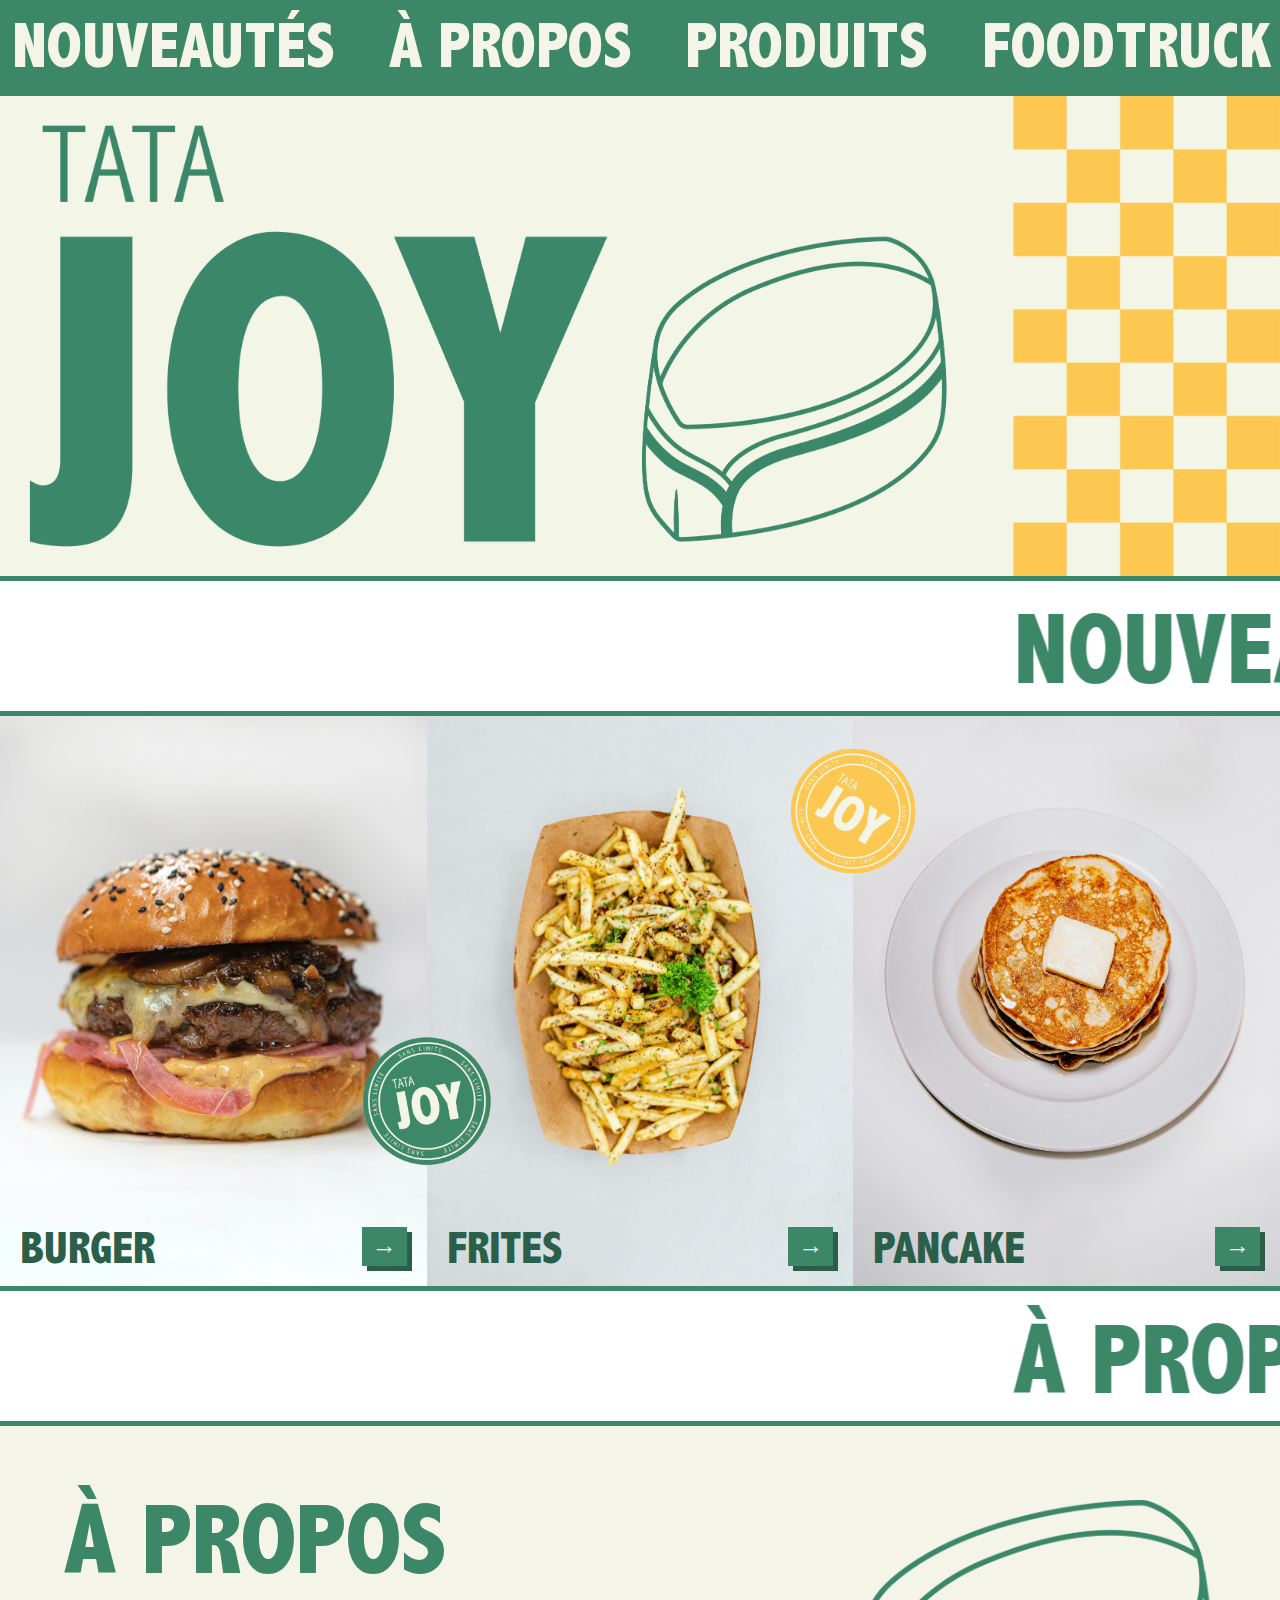
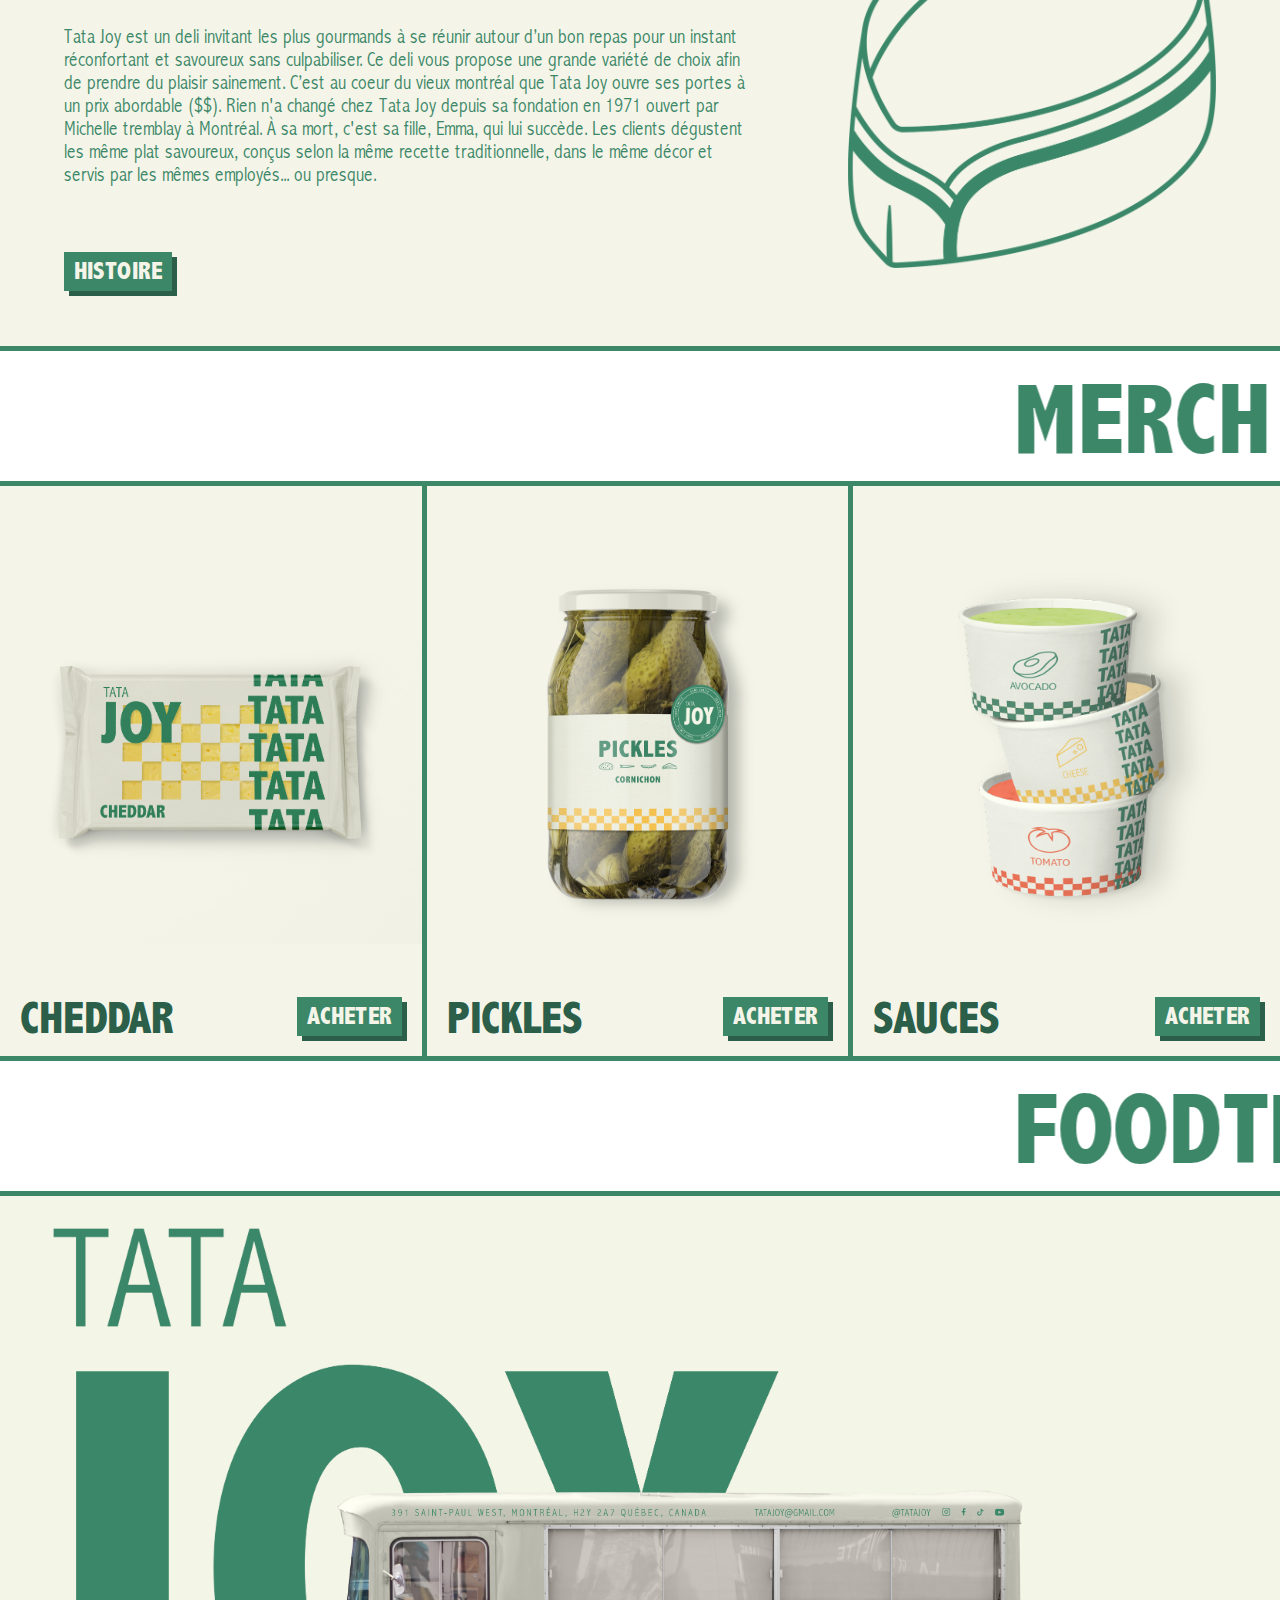
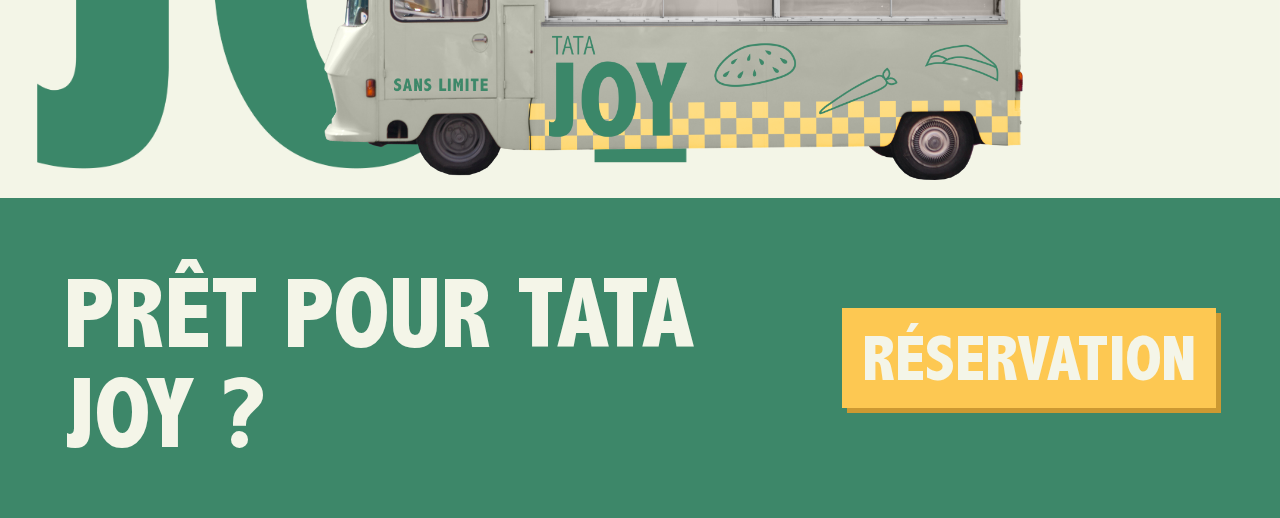
<file: index.html>
<!DOCTYPE html>
<html lang="en">
  <head>
    <meta charset="UTF-8" />
    <meta name="viewport" content="width=device-width, initial-scale=1.0" />
    <title>TATAJOY</title>
    <link rel="stylesheet" href="style.css" />
  </head>

  <body>



    <!--HEADER-->
   <header class="navi">
      <div class="contenair-navi">
        <nav>
          <a href="">NOUVEAUTÉS</a>
          <a href="">À PROPOS</a>
          <a href="">PRODUITS</a>
          <a class="actif" href="">FOODTRUCK</a>
        </nav>
      </div>
    </header>
    <!--FIN HEADER-->



    <!--BANNIÈRE-->
    <section class="ban">
      <img class="banniere" src="img/ban.png" alt="" />
    </section>
    <!--FIN BANNIÈRE-->



    <!--SCROLL-->
    <marquee behavior="" direction="" scrollamount="20">
        <div class="marquee-flex">
          <h2>nouveautés</h2>
          <img src="img/carotte.png" alt="" />
          <h2>nouveautés</h2>
          <img src="img/carotte.png" alt="" />
          <h2>nouveautés</h2>
          <img src="img/carotte.png" alt="" />
          <h2>nouveautés</h2>
          <img src="img/carotte.png" alt="" />
          <h2>nouveautés</h2>
          <img src="img/carotte.png" alt="" />
          <h2>nouveautés</h2>
          <img src="img/carotte.png" alt="" />
          <h2>nouveautés</h2>
          <img src="img/carotte.png" alt="" />
          <h2>nouveautés</h2>
          <img src="img/carotte.png" alt="" />
          <h2>nouveautés</h2>
          <img src="img/carotte.png" alt="" />
          <h2>nouveautés</h2>
          <img src="img/carotte.png" alt="" />
          <h2>nouveautés</h2>
          <img src="img/carotte.png" alt="" />
          <h2>nouveautés</h2>
          <img src="img/carotte.png" alt="" />
          <h2>nouveautés</h2>
          <img src="img/carotte.png" alt="" />
          <h2>nouveautés</h2>
          <img src="img/carotte.png" alt="" />
          <h2>nouveautés</h2>
          <img src="img/carotte.png" alt="" />
          <h2>nouveautés</h2>
          <img src="img/carotte.png" alt="" />
          <h2>nouveautés</h2>
          <img src="img/carotte.png" alt="" />
          <h2>nouveautés</h2>
          <img src="img/carotte.png" alt="" />
          <h2>nouveautés</h2>
          <img src="img/carotte.png" alt="" />
          <h2>nouveautés</h2>
          <img src="img/carotte.png" alt="" />
          <h2>nouveautés</h2>
          <img src="img/carotte.png" alt="" />
          <h2>nouveautés</h2>
          <img src="img/carotte.png" alt="" />
          <h2>nouveautés</h2>
          <img src="img/carotte.png" alt="" />
          <h2>nouveautés</h2>
          <img src="img/carotte.png" alt="" />
          <h2>nouveautés</h2>
          <img src="img/carotte.png" alt="" />
          <h2>nouveautés</h2>
          <img src="img/carotte.png" alt="" />
          <h2>nouveautés</h2>
          <img src="img/carotte.png" alt="" />
          <h2>nouveautés</h2>
          <img src="img/carotte.png" alt="" />
          <h2>nouveautés</h2>
          <img src="img/carotte.png" alt="" />
          <h2>nouveautés</h2>
          <img src="img/carotte.png" alt="" />
          <h2>nouveautés</h2>
          <img src="img/carotte.png" alt="" />
          <h2>nouveautés</h2>
          <img src="img/carotte.png" alt="" />
          <h2>nouveautés</h2>
          <img src="img/carotte.png" alt="" />
          <h2>nouveautés</h2>
          <img src="img/carotte.png" alt="" />
          <h2>nouveautés</h2>
          <img src="img/carotte.png" alt="" />
          <h2>nouveautés</h2>
          <img src="img/carotte.png" alt="" />
          <h2>nouveautés</h2>
          <img src="img/carotte.png" alt="" />
          <h2>nouveautés</h2>
          <img src="img/carotte.png" alt="" />
          <h2>nouveautés</h2>
          <img src="img/carotte.png" alt="" />
          <h2>nouveautés</h2>
          <img src="img/carotte.png" alt="" />
          <h2>nouveautés</h2>
          <img src="img/carotte.png" alt="" />
          <h2>nouveautés</h2>
          <img src="img/carotte.png" alt="" />
          <h2>nouveautés</h2>
          <img src="img/carotte.png" alt="" />
          <h2>nouveautés</h2>
          <img src="img/carotte.png" alt="" />
          <h2>nouveautés</h2>
          <img src="img/carotte.png" alt="" />
          <h2>nouveautés</h2>
          <img src="img/carotte.png" alt="" />
          <h2>nouveautés</h2>
          <img src="img/carotte.png" alt="" />
          <h2>nouveautés</h2>
          <img src="img/carotte.png" alt="" />
          <h2>nouveautés</h2>
          <img src="img/carotte.png" alt="" />
          <h2>nouveautés</h2>
          <img src="img/carotte.png" alt="" />
          <h2>nouveautés</h2>
          <img src="img/carotte.png" alt="" />
          <h2>nouveautés</h2>
          <img src="img/carotte.png" alt="" />
          <h2>nouveautés</h2>
          <img src="img/carotte.png" alt="" />
          <h2>nouveautés</h2>
          <img src="img/carotte.png" alt="" />
          <h2>nouveautés</h2>
          <img src="img/carotte.png" alt="" />
          <h2>nouveautés</h2>
          <img src="img/carotte.png" alt="" />
          <h2>nouveautés</h2>
          <img src="img/carotte.png" alt="" />
          <h2>nouveautés</h2>
          <img src="img/carotte.png" alt="" />
          <h2>nouveautés</h2>
          <img src="img/carotte.png" alt="" />
          <h2>nouveautés</h2>
          <img src="img/carotte.png" alt="" />
          <h2>nouveautés</h2>
          <img src="img/carotte.png" alt="" />
          <h2>nouveautés</h2>
          <img src="img/carotte.png" alt="" />
          <h2>nouveautés</h2>
          <img src="img/carotte.png" alt="" />
          <h2>nouveautés</h2>
          <img src="img/carotte.png" alt="" />
          <h2>nouveautés</h2>
          <img src="img/carotte.png" alt="" />
          <h2>nouveautés</h2>
          <img src="img/carotte.png" alt="" />
          <h2>nouveautés</h2>
          <img src="img/carotte.png" alt="" />
          <h2>nouveautés</h2>
          <img src="img/carotte.png" alt="" />
          <h2>nouveautés</h2>
          <img src="img/carotte.png" alt="" />
          <h2>nouveautés</h2>
          <img src="img/carotte.png" alt="" />
          <h2>nouveautés</h2>
          <img src="img/carotte.png" alt="" />
          <h2>nouveautés</h2>
          <img src="img/carotte.png" alt="" />
          <h2>nouveautés</h2>
          <img src="img/carotte.png" alt="" />
          <h2>nouveautés</h2>
          <img src="img/carotte.png" alt="" />
          <h2>nouveautés</h2>
          <img src="img/carotte.png" alt="" />
          <h2>nouveautés</h2>
          <img src="img/carotte.png" alt="" />
          <h2>nouveautés</h2>
          <img src="img/carotte.png" alt="" />
          <h2>nouveautés</h2>
          <img src="img/carotte.png" alt="" />
          <h2>nouveautés</h2>
          <img src="img/carotte.png" alt="" />
          <h2>nouveautés</h2>
          <img src="img/carotte.png" alt="" />
          <h2>nouveautés</h2>
          <img src="img/carotte.png" alt="" />
          <h2>nouveautés</h2>
          <img src="img/carotte.png" alt="" />
          <h2>nouveautés</h2>
          <img src="img/carotte.png" alt="" />
          <h2>nouveautés</h2>
          <img src="img/carotte.png" alt="" />
          <h2>nouveautés</h2>
          <img src="img/carotte.png" alt="" />
          <h2>nouveautés</h2>
          <img src="img/carotte.png" alt="" />
          <h2>nouveautés</h2>
     </div>
    </marquee>
  <!--FIN SCROLL-->

   

    <!--NOUVEAUTÉS-->
    <section class="nouveauté">
      
      <div class="contenair">
        <div class="nouveauté-flex">
          <div class="card card-01">
            <h4>Burger</h3>
            <a class="btn" href="">→</a>
            <img class="sticker" src="img/stikers 1.png" alt="" />
          </div>
          <!--fin card-01-->

          <div class="card card-02">
            <h4>Frites</h3>
            <a class="btn" href="">→</a>
            <img class="sticker2" src="img/stikers 2.png" alt="" />
          </div>
          <!--fin card-02-->

          <div class="card card-03">
            <h4>Pancake</h3>
            <a class="btn" href="">→</a>
          </div>
          <!--fin card-03-->

        </div>
      </div>
    </section>
    <!--FIN NOUVEAUTÉS-->


    
    <!--SCROLL-->
    <marquee behavior="" direction="" scrollamount="20">
      <div class="marquee-flex">
        <h2>À propos</h2>
        <img src="img/toque.png" alt="" />
        <h2>À propos</h2>
        <img src="img/toque.png" alt="" />
        <h2>À propos</h2>
        <img src="img/toque.png" alt="" />
        <h2>À propos</h2>
        <img src="img/toque.png" alt="" />
        <h2>À propos</h2>
        <img src="img/toque.png" alt="" />
        <h2>À propos</h2>
        <img src="img/toque.png" alt="" />
        <h2>À propos</h2>
        <img src="img/toque.png" alt="" />
        <h2>À propos</h2>
        <img src="img/toque.png" alt="" />
        <h2>À propos</h2>
        <img src="img/toque.png" alt="" />
        <h2>À propos</h2>
        <img src="img/toque.png" alt="" />
        <h2>À propos</h2>
        <img src="img/toque.png" alt="" />
        <h2>À propos</h2>
        <img src="img/toque.png" alt="" />
        <h2>À propos</h2>
        <img src="img/toque.png" alt="" />
        <h2>À propos</h2>
        <img src="img/toque.png" alt="" />
        <h2>À propos</h2>
        <img src="img/toque.png" alt="" />
        <h2>À propos</h2>
        <img src="img/toque.png" alt="" />
        <h2>À propos</h2>
        <img src="img/toque.png" alt="" />
        <h2>À propos</h2>
        <img src="img/toque.png" alt="" />
        <h2>À propos</h2>
        <img src="img/toque.png" alt="" />
        <h2>À propos</h2>
        <img src="img/toque.png" alt="" />
        <h2>À propos</h2>
        <img src="img/toque.png" alt="" />
        <h2>À propos</h2>
        <img src="img/toque.png" alt="" />
        <h2>À propos</h2>
        <img src="img/toque.png" alt="" />
        <h2>À propos</h2>
        <img src="img/toque.png" alt="" />
        <h2>À propos</h2>
        <img src="img/toque.png" alt="" />
        <h2>À propos</h2>
        <img src="img/toque.png" alt="" />
        <h2>À propos</h2>
        <img src="img/toque.png" alt="" />
        <h2>À propos</h2>
        <img src="img/toque.png" alt="" />
        <h2>À propos</h2>
        <img src="img/toque.png" alt="" />
        <h2>À propos</h2>
        <img src="img/toque.png" alt="" />
        <h2>À propos</h2>
        <img src="img/toque.png" alt="" />
        <h2>À propos</h2>
        <img src="img/toque.png" alt="" />
        <h2>À propos</h2>
        <img src="img/toque.png" alt="" />
        <h2>À propos</h2>
        <img src="img/toque.png" alt="" />
        <h2>À propos</h2>
        <img src="img/toque.png" alt="" />
        <h2>À propos</h2>
        <img src="img/toque.png" alt="" />
        <h2>À propos</h2>
        <img src="img/toque.png" alt="" />
        <h2>À propos</h2>
        <img src="img/toque.png" alt="" />
        <h2>À propos</h2>
        <img src="img/toque.png" alt="" />
        <h2>À propos</h2>
        <img src="img/toque.png" alt="" />
        <h2>À propos</h2>
        <img src="img/toque.png" alt="" />
        <h2>À propos</h2>
        <img src="img/toque.png" alt="" />
        <h2>À propos</h2>
        <img src="img/toque.png" alt="" />
        <h2>À propos</h2>
        <img src="img/toque.png" alt="" />
        <h2>À propos</h2>
        <img src="img/toque.png" alt="" />
        <h2>À propos</h2>
        <img src="img/toque.png" alt="" />
        <h2>À propos</h2>
        <img src="img/toque.png" alt="" />
        <h2>À propos</h2>
        <img src="img/toque.png" alt="" />
        <h2>À propos</h2>
        <img src="img/toque.png" alt="" />
        <h2>À propos</h2>
        <img src="img/toque.png" alt="" />
        <h2>À propos</h2>
        <img src="img/toque.png" alt="" />
        <h2>À propos</h2>
        <img src="img/toque.png" alt="" />
        <h2>À propos</h2>
        <img src="img/toque.png" alt="" />
        <h2>À propos</h2>
        <img src="img/toque.png" alt="" />
        <h2>À propos</h2>
        <img src="img/toque.png" alt="" />
        <h2>À propos</h2>
        <img src="img/toque.png" alt="" />
        <h2>À propos</h2>
        <img src="img/toque.png" alt="" />
        <h2>À propos</h2>
        <img src="img/toque.png" alt="" />
        <h2>À propos</h2>
        <img src="img/toque.png" alt="" />
        <h2>À propos</h2>
        <img src="img/toque.png" alt="" />
        <h2>À propos</h2>
        <img src="img/toque.png" alt="" />
        <h2>À propos</h2>
        <img src="img/toque.png" alt="" />
        <h2>À propos</h2>
        <img src="img/toque.png" alt="" />
        <h2>À propos</h2>
        <img src="img/toque.png" alt="" />
        <h2>À propos</h2>
        <img src="img/toque.png" alt="" />
        <h2>À propos</h2>
        <img src="img/toque.png" alt="" />
        <h2>À propos</h2>
        <img src="img/toque.png" alt="" />
        <h2>À propos</h2>
        <img src="img/toque.png" alt="" />
        <h2>À propos</h2>
        <img src="img/toque.png" alt="" />
        <h2>À propos</h2>
        <img src="img/toque.png" alt="" />
        <h2>À propos</h2>
        <img src="img/toque.png" alt="" />
        <h2>À propos</h2>
        <img src="img/toque.png" alt="" />
        <h2>À propos</h2>
        <img src="img/toque.png" alt="" />
        <h2>À propos</h2>
        <img src="img/toque.png" alt="" />
        <h2>À propos</h2>
        <img src="img/toque.png" alt="" />
        <h2>À propos</h2>
        <img src="img/toque.png" alt="" />
        <h2>À propos</h2>
        <img src="img/toque.png" alt="" />
        <h2>À propos</h2>
        <img src="img/toque.png" alt="" />
        <h2>À propos</h2>
        <img src="img/toque.png" alt="" />
        <h2>À propos</h2>
        <img src="img/toque.png" alt="" />
        <h2>À propos</h2>
        <img src="img/toque.png" alt="" />
        <h2>À propos</h2>
        <img src="img/toque.png" alt="" />
        <h2>À propos</h2>
        <img src="img/toque.png" alt="" />
        <h2>À propos</h2>
        <img src="img/toque.png" alt="" />
        <h2>À propos</h2>
        <img src="img/toque.png" alt="" />
        <h2>À propos</h2>
        <img src="img/toque.png" alt="" />
        <h2>À propos</h2>
      </div>
    </marquee>
    <!--FIN SCROLL-->



    <!--À PROPOS-->
    <section class="apropos">
      <div class="contenair_apropos">
        <div class="parent_flex_apropos">

          <div class="left">
            <h3>À propos</h3>
            <p>
              Tata Joy est un deli invitant les plus gourmands à se réunir autour d’un bon repas pour un instant réconfortant et savoureux sans culpabiliser. Ce deli vous propose une grande variété de choix afin de prendre du plaisir sainement. C’est au coeur du vieux montréal que Tata Joy ouvre ses portes à un prix abordable ($$). Rien n'a changé chez Tata Joy depuis sa fondation en 1971 ouvert par Michelle tremblay à Montréal. À sa mort, c'est sa fille, Emma, qui lui succède. Les clients dégustent les même plat savoureux, conçus selon la même recette traditionnelle, dans le même décor et servis par les mêmes employés... ou presque.
            </p>
            <a class="btn" href="">Histoire</a>
          </div>
        
          <div class="right">
              <img src="img/logo_chapeau.png" alt="">
          </div>

        </div>
      </div>
    </section>
    <!--FIN À PROPOS-->



    <!--SCROLL-->
     <marquee behavior="" direction="" scrollamount="20">
      <div class="marquee-flex">
        <h2>Merch</h2>
        <img src="img/pain.png" alt="" />
        <h2>Merch</h2>
        <img src="img/pain.png" alt="" />
        <h2>Merch</h2>
        <img src="img/pain.png" alt="" />
        <h2>Merch</h2>
        <img src="img/pain.png" alt="" />
        <h2>Merch</h2>
        <img src="img/pain.png" alt="" />
        <h2>Merch</h2>
        <img src="img/pain.png" alt="" />
        <h2>Merch</h2>
        <img src="img/pain.png" alt="" />
        <h2>Merch</h2>
        <img src="img/pain.png" alt="" />
        <h2>Merch</h2>
        <img src="img/pain.png" alt="" />
        <h2>Merch</h2>
        <img src="img/pain.png" alt="" />
        <h2>Merch</h2>
        <img src="img/pain.png" alt="" />
        <h2>Merch</h2>
        <img src="img/pain.png" alt="" />
        <h2>Merch</h2>
        <img src="img/pain.png" alt="" />
        <h2>Merch</h2>
        <img src="img/pain.png" alt="" />
        <h2>Merch</h2>
        <img src="img/pain.png" alt="" />
        <h2>Merch</h2>
        <img src="img/pain.png" alt="" />
        <h2>Merch</h2>
        <img src="img/pain.png" alt="" />
        <h2>Merch</h2>
        <img src="img/pain.png" alt="" />
        <h2>Merch</h2>
        <img src="img/pain.png" alt="" />
        <h2>Merch</h2>
        <img src="img/pain.png" alt="" />
        <h2>Merch</h2>
        <img src="img/pain.png" alt="" />
        <h2>Merch</h2>
        <img src="img/pain.png" alt="" />
        <h2>Merch</h2>
        <img src="img/pain.png" alt="" />
        <h2>Merch</h2>
        <img src="img/pain.png" alt="" />
        <h2>Merch</h2>
        <img src="img/pain.png" alt="" />
        <h2>Merch</h2>
        <img src="img/pain.png" alt="" />
        <h2>Merch</h2>
        <img src="img/pain.png" alt="" />
        <h2>Merch</h2>
        <img src="img/pain.png" alt="" />
        <h2>Merch</h2>
        <img src="img/pain.png" alt="" />
        <h2>Merch</h2>
        <img src="img/pain.png" alt="" />
        <h2>Merch</h2>
        <img src="img/pain.png" alt="" />
        <h2>Merch</h2>
        <img src="img/pain.png" alt="" />
        <h2>Merch</h2>
        <img src="img/pain.png" alt="" />
        <h2>Merch</h2>
        <img src="img/pain.png" alt="" />
        <h2>Merch</h2>
        <img src="img/pain.png" alt="" />
        <h2>Merch</h2>
        <img src="img/pain.png" alt="" />
        <h2>Merch</h2>
        <img src="img/pain.png" alt="" />
        <h2>Merch</h2>
        <img src="img/pain.png" alt="" />
        <h2>Merch</h2>
        <img src="img/pain.png" alt="" />
        <h2>Merch</h2>
        <img src="img/pain.png" alt="" />
        <h2>Merch</h2>
        <img src="img/pain.png" alt="" />
        <h2>Merch</h2>
        <img src="img/pain.png" alt="" />
        <h2>Merch</h2>
        <img src="img/pain.png" alt="" />
        <h2>Merch</h2>
        <img src="img/pain.png" alt="" />
        <h2>Merch</h2>
        <img src="img/pain.png" alt="" />
        <h2>Merch</h2>
        <img src="img/pain.png" alt="" />
        <h2>Merch</h2>
        <img src="img/pain.png" alt="" />
        <h2>Merch</h2>
        <img src="img/pain.png" alt="" />
        <h2>Merch</h2>
        <img src="img/pain.png" alt="" />
        <h2>Merch</h2>
        <img src="img/pain.png" alt="" />
        <h2>Merch</h2>
        <img src="img/pain.png" alt="" />
        <h2>Merch</h2>
        <img src="img/pain.png" alt="" />
        <h2>Merch</h2>
        <img src="img/pain.png" alt="" />
        <h2>Merch</h2>
        <img src="img/pain.png" alt="" />
        <h2>Merch</h2>
        <img src="img/pain.png" alt="" />
        <h2>Merch</h2>
        <img src="img/pain.png" alt="" />
        <h2>Merch</h2>
        <img src="img/pain.png" alt="" />
        <h2>Merch</h2>
        <img src="img/pain.png" alt="" />
        <h2>Merch</h2>
        <img src="img/pain.png" alt="" />
        <h2>Merch</h2>
        <img src="img/pain.png" alt="" />
        <h2>Merch</h2>
        <img src="img/pain.png" alt="" />
        <h2>Merch</h2>
        <img src="img/pain.png" alt="" />
        <h2>Merch</h2>
        <img src="img/pain.png" alt="" />
        <h2>Merch</h2>
        <img src="img/pain.png" alt="" />
        <h2>Merch</h2>
        <img src="img/pain.png" alt="" />
        <h2>Merch</h2>
        <img src="img/pain.png" alt="" />
        <h2>Merch</h2>
        <img src="img/pain.png" alt="" />
        <h2>Merch</h2>
        <img src="img/pain.png" alt="" />
        <h2>Merch</h2>
        <img src="img/pain.png" alt="" />
        <h2>Merch</h2>
        <img src="img/pain.png" alt="" />
        <h2>Merch</h2>
        <img src="img/pain.png" alt="" />
        <h2>Merch</h2>
        <img src="img/pain.png" alt="" />
        <h2>Merch</h2>
        <img src="img/pain.png" alt="" />
        <h2>Merch</h2>
        <img src="img/pain.png" alt="" />
        <h2>Merch</h2>
        <img src="img/pain.png" alt="" />
        <h2>Merch</h2>
        <img src="img/pain.png" alt="" />
        <h2>Merch</h2>
        <img src="img/pain.png" alt="" />
        <h2>Merch</h2>
        <img src="img/pain.png" alt="" />
        <h2>Merch</h2>
        <img src="img/pain.png" alt="" />
        <h2>Merch</h2>
        <img src="img/pain.png" alt="" />
        <h2>Merch</h2>
        <img src="img/pain.png" alt="" />
        <h2>Merch</h2>
        <img src="img/pain.png" alt="" />
        <h2>Merch</h2>
        <img src="img/pain.png" alt="" />
        <h2>Merch</h2>
        <img src="img/pain.png" alt="" />
        <h2>Merch</h2>
        <img src="img/pain.png" alt="" />
        <h2>Merch</h2>
        <img src="img/pain.png" alt="" />
        <h2>Merch</h2>
        <img src="img/pain.png" alt="" />
        <h2>Merch</h2>
        <img src="img/pain.png" alt="" />
        <h2>Merch</h2>
        <img src="img/pain.png" alt="" />
        <h2>Merch</h2>
        <img src="img/pain.png" alt="" />
        <h2>Merch</h2>
        <img src="img/pain.png" alt="" />
        <h2>Merch</h2>
        <img src="img/pain.png" alt="" />
        <h2>Merch</h2>
        <img src="img/pain.png" alt="" />
        <h2>Merch</h2>
        <img src="img/pain.png" alt="" />
        <h2>Merch</h2>
      </div>
    </marquee>
    <!--FIN SCROLL-->



      <!--MERCH-->
   <section class="merch">
    <div class="contenair_merch">
       <div class="parent_flex_merch">
       
        <div class="image merch-1">
          <h4>Cheddar</h4>
          <a class="btn" href="">Acheter</a> 
        </div>
      <!--fin card-01-->
        <div class="image merch-2">
          <h4>Pickles</h4>
          <a class="btn" href="">Acheter</a> 
        </div>
     <!--fin card-02-->

     <div class="image merch-3">
      <h4>Sauces</h4>
      <a class="btn" href="">Acheter</a> 
    </div>
   <!--fin card-03-->
   
   </div>
  </div>
</section>



    <!--SCROLL-->
    <marquee behavior="" direction="" scrollamount="20">
      <div class="marquee-flex">
        <h2>Foodtruck</h2>
        <img src="img/salade.png" alt="">
        <h2>Foodtruck</h2>
        <img src="img/salade.png" alt="">
        <h2>Foodtruck</h2>
        <img src="img/salade.png" alt="">
        <h2>Foodtruck</h2>
        <img src="img/salade.png" alt="">
        <h2>Foodtruck</h2>
        <img src="img/salade.png" alt="">
        <h2>Foodtruck</h2>
        <img src="img/salade.png" alt="">
        <h2>Foodtruck</h2>
        <img src="img/salade.png" alt="">
        <h2>Foodtruck</h2>
        <img src="img/salade.png" alt="">
        <h2>Foodtruck</h2>
        <img src="img/salade.png" alt="">
        <h2>Foodtruck</h2>
        <img src="img/salade.png" alt="">
        <h2>Foodtruck</h2>
        <img src="img/salade.png" alt="">
        <h2>Foodtruck</h2>
        <img src="img/salade.png" alt="">
        <h2>Foodtruck</h2>
        <img src="img/salade.png" alt="">
        <h2>Foodtruck</h2>
        <img src="img/salade.png" alt="">
        <h2>Foodtruck</h2>
        <img src="img/salade.png" alt="">
        <h2>Foodtruck</h2>
        <img src="img/salade.png" alt="">
        <h2>Foodtruck</h2>
        <img src="img/salade.png" alt="">
        <h2>Foodtruck</h2>
        <img src="img/salade.png" alt="">
        <h2>Foodtruck</h2>
        <img src="img/salade.png" alt="">
        <h2>Foodtruck</h2>
        <img src="img/salade.png" alt="">
        <h2>Foodtruck</h2>
        <img src="img/salade.png" alt="">
        <h2>Foodtruck</h2>
        <img src="img/salade.png" alt="">
        <h2>Foodtruck</h2>
        <img src="img/salade.png" alt="">
        <h2>Foodtruck</h2>
        <img src="img/salade.png" alt="">
        <h2>Foodtruck</h2>
        <img src="img/salade.png" alt="">
        <h2>Foodtruck</h2>
        <img src="img/salade.png" alt="">
        <h2>Foodtruck</h2>
        <img src="img/salade.png" alt="">
        <h2>Foodtruck</h2>
        <img src="img/salade.png" alt="">
        <h2>Foodtruck</h2>
        <img src="img/salade.png" alt="">
        <h2>Foodtruck</h2>
        <img src="img/salade.png" alt="">
        <h2>Foodtruck</h2>
        <img src="img/salade.png" alt="">
        <h2>Foodtruck</h2>
        <img src="img/salade.png" alt="">
        <h2>Foodtruck</h2>
        <img src="img/salade.png" alt="">
        <h2>Foodtruck</h2>
        <img src="img/salade.png" alt="">
        <h2>Foodtruck</h2>
        <img src="img/salade.png" alt="">
        <h2>Foodtruck</h2>
        <img src="img/salade.png" alt="">
        <h2>Foodtruck</h2>
        <img src="img/salade.png" alt="">
        <h2>Foodtruck</h2>
        <img src="img/salade.png" alt="">
        <h2>Foodtruck</h2>
        <img src="img/salade.png" alt="">
        <h2>Foodtruck</h2>
        <img src="img/salade.png" alt="">
        <h2>Foodtruck</h2>
        <img src="img/salade.png" alt="">
        <h2>Foodtruck</h2>
        <img src="img/salade.png" alt="">
        <h2>Foodtruck</h2>
        <img src="img/salade.png" alt="">
        <h2>Foodtruck</h2>
        <img src="img/salade.png" alt="">
        <h2>Foodtruck</h2>
        <img src="img/salade.png" alt="">
        <h2>Foodtruck</h2>
        <img src="img/salade.png" alt="">
        <h2>Foodtruck</h2>
        <img src="img/salade.png" alt="">
        <h2>Foodtruck</h2>
        <img src="img/salade.png" alt="">
        <h2>Foodtruck</h2>
        <img src="img/salade.png" alt="">
        <h2>Foodtruck</h2>
        <img src="img/salade.png" alt="">
        <h2>Foodtruck</h2>
        <img src="img/salade.png" alt="">
        <h2>Foodtruck</h2>
        <img src="img/salade.png" alt="">
        <h2>Foodtruck</h2>
        <img src="img/salade.png" alt="">
        <h2>Foodtruck</h2>
        <img src="img/salade.png" alt="">
        <h2>Foodtruck</h2>
        <img src="img/salade.png" alt="">
        <h2>Foodtruck</h2>
        <img src="img/salade.png" alt="">
        <h2>Foodtruck</h2>
        <img src="img/salade.png" alt="">
        <h2>Foodtruck</h2>
        <img src="img/salade.png" alt="">
        <h2>Foodtruck</h2>
        <img src="img/salade.png" alt="">
        <h2>Foodtruck</h2>
        <img src="img/salade.png" alt="">
        <h2>Foodtruck</h2>
        <img src="img/salade.png" alt="">
        <h2>Foodtruck</h2>
        <img src="img/salade.png" alt="">
        <h2>Foodtruck</h2>
        <img src="img/salade.png" alt="">
        <h2>Foodtruck</h2>
        <img src="img/salade.png" alt="">
        <h2>Foodtruck</h2>
        <img src="img/salade.png" alt="">
        <h2>Foodtruck</h2>
        <img src="img/salade.png" alt="">
        <h2>Foodtruck</h2>
        <img src="img/salade.png" alt="">
        <h2>Foodtruck</h2>
        <img src="img/salade.png" alt="">
        <h2>Foodtruck</h2>
        <img src="img/salade.png" alt="">
        <h2>Foodtruck</h2>
        <img src="img/salade.png" alt="">
        <h2>Foodtruck</h2>
        <img src="img/salade.png" alt="">
        <h2>Foodtruck</h2>
        <img src="img/salade.png" alt="">
        <h2>Foodtruck</h2>
        <img src="img/salade.png" alt="">
        <h2>Foodtruck</h2>
        <img src="img/salade.png" alt="">
        <h2>Foodtruck</h2>
        <img src="img/salade.png" alt="">
        <h2>Foodtruck</h2>
        <img src="img/salade.png" alt="">
        <h2>Foodtruck</h2>
        <img src="img/salade.png" alt="">
        <h2>Foodtruck</h2>
        <img src="img/salade.png" alt="">
        <h2>Foodtruck</h2>
        <img src="img/salade.png" alt="">
        <h2>Foodtruck</h2>
        <img src="img/salade.png" alt="">
        <h2>Foodtruck</h2>
        <img src="img/salade.png" alt="">
        <h2>Foodtruck</h2>
        <img src="img/salade.png" alt="">
        <h2>Foodtruck</h2>
        <img src="img/salade.png" alt="">
        <h2>Foodtruck</h2>
        <img src="img/salade.png" alt="">
        <h2>Foodtruck</h2>
        <img src="img/salade.png" alt="">
        <h2>Foodtruck</h2>
        <img src="img/salade.png" alt="">
        <h2>Foodtruck</h2>
        
      </div>
    </marquee>
    <!--FIN SCROLL-->



   <!--FOODTRUCK-->
   <section class="foodtruck">
    <img class="fond" src="img/skooter.png" alt="" />
    <div class="animation-foodtruck">
        <img class="truck" src="img/foodTruck.png" alt="">
    </div>
   </section>
   <!--FIN FOODTRUCK-->


   <!--CTA-->
   <section class="cta">
     <div class="contenair_cta"> 
       <h2>Prêt pour Tata Joy ?</h2>
       <a class="btn" href="">Réservation</a>
    </div>  
   </section>
  <!--FIN CTA-->

<script src="https://cdnjs.cloudflare.com/ajax/libs/jquery/3.7.0/jquery.min.js" integrity="sha512-3gJwYpMe3QewGELv8k/BX9vcqhryRdzRMxVfq6ngyWXwo03GFEzjsUm8Q7RZcHPHksttq7/GFoxjCVUjkjvPdw==" crossorigin="anonymous" referrerpolicy="no-referrer"></script>

<script>
  

        $(window).scroll(function () {
        $('.foodtruck').each(function (i) {
            var bottom_of_object = $(this).offset().top + ($(this).outerHeight() * 0.6);
            var bottom_of_window = $(window).scrollTop() + $(window).height();
            if (bottom_of_window > bottom_of_object) {
                $(this).addClass('animated');
            }
          });
        });
</script>


  </body>
</html>
</file>
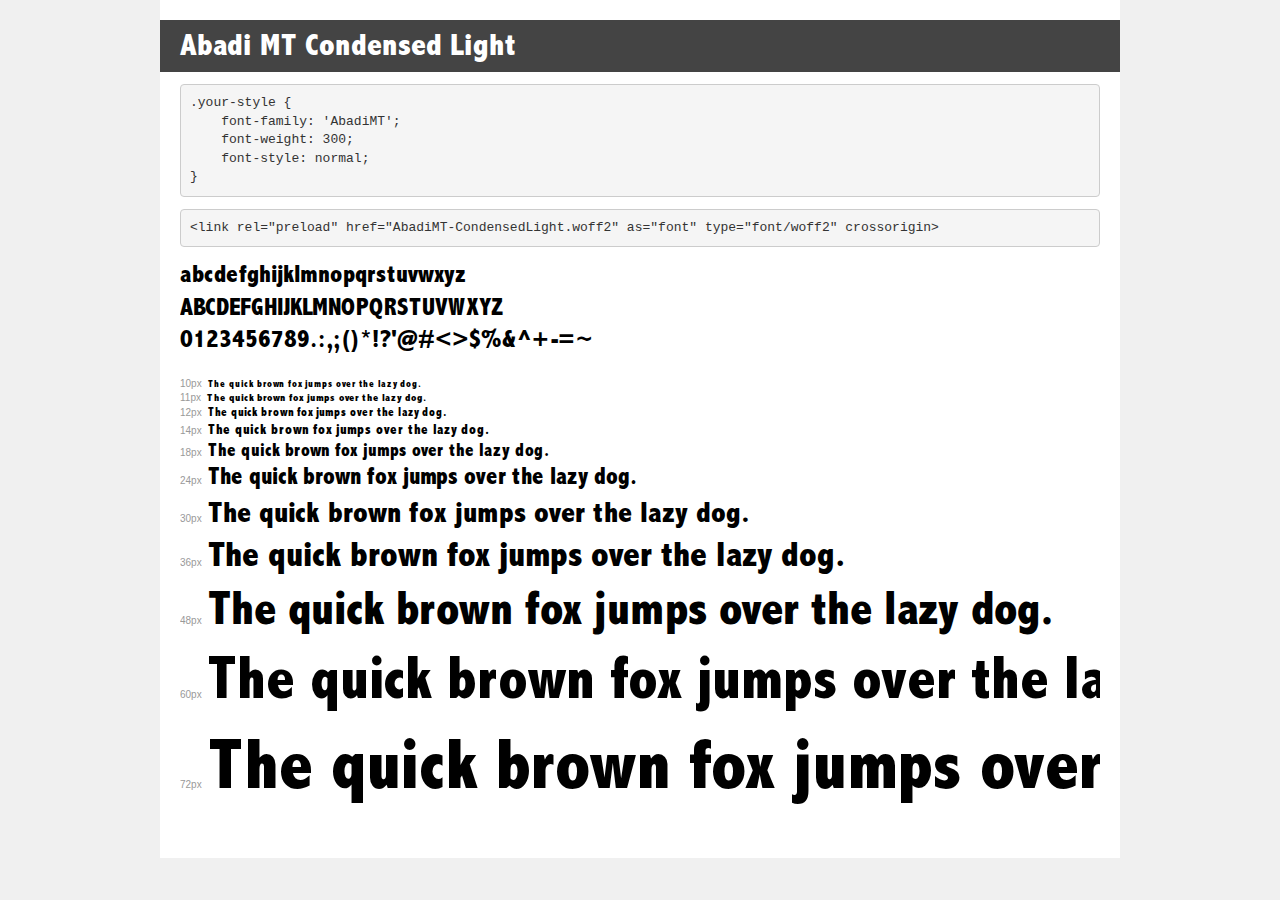
<file: demo 2.html>
<!DOCTYPE html>
<html lang="en">
<head>
    <meta charset="utf-8">
    <meta http-equiv="X-UA-Compatible" content="IE=edge">
    <meta name="viewport" content="width=device-width, initial-scale=1">
    <meta name="robots" content="noindex, noarchive">
    <meta name="format-detection" content="telephone=no">
    <title>Transfonter demo</title>
    <link href="stylesheet.css" rel="stylesheet">
    <style>
        /*
        http://meyerweb.com/eric/tools/css/reset/
        v2.0 | 20110126
        License: none (public domain)
        */
        html, body, div, span, applet, object, iframe,
        h1, h2, h3, h4, h5, h6, p, blockquote, pre,
        a, abbr, acronym, address, big, cite, code,
        del, dfn, em, img, ins, kbd, q, s, samp,
        small, strike, strong, sub, sup, tt, var,
        b, u, i, center,
        dl, dt, dd, ol, ul, li,
        fieldset, form, label, legend,
        table, caption, tbody, tfoot, thead, tr, th, td,
        article, aside, canvas, details, embed,
        figure, figcaption, footer, header, hgroup,
        menu, nav, output, ruby, section, summary,
        time, mark, audio, video {
            margin: 0;
            padding: 0;
            border: 0;
            font-size: 100%;
            font: inherit;
            vertical-align: baseline;
        }
        /* HTML5 display-role reset for older browsers */
        article, aside, details, figcaption, figure,
        footer, header, hgroup, menu, nav, section {
            display: block;
        }
        body {
            line-height: 1;
        }
        ol, ul {
            list-style: none;
        }
        blockquote, q {
            quotes: none;
        }
        blockquote:before, blockquote:after,
        q:before, q:after {
            content: '';
            content: none;
        }
        table {
            border-collapse: collapse;
            border-spacing: 0;
        }
        /* demo styles */
        body {
            background: #f0f0f0;
            color: #000;
        }
        .page {
            background: #fff;
            width: 920px;
            margin: 0 auto;
            padding: 20px 20px 0 20px;
            overflow: hidden;
        }
        .font-container {
            overflow-x: auto;
            overflow-y: hidden;
            margin-bottom: 40px;
            line-height: 1.3;
            white-space: nowrap;
            padding-bottom: 5px;
        }
        h1 {
            position: relative;
            background: #444;
            font-size: 32px;
            color: #fff;
            padding: 10px 20px;
            margin: 0 -20px 12px -20px;
        }
        .letters {
            font-size: 25px;
            margin-bottom: 20px;
        }
        .s10:before {
            content: '10px';
        }
        .s11:before {
            content: '11px';
        }
        .s12:before {
            content: '12px';
        }
        .s14:before {
            content: '14px';
        }
        .s18:before {
            content: '18px';
        }
        .s24:before {
            content: '24px';
        }
        .s30:before {
            content: '30px';
        }
        .s36:before {
            content: '36px';
        }
        .s48:before {
            content: '48px';
        }
        .s60:before {
            content: '60px';
        }
        .s72:before {
            content: '72px';
        }
        .s10:before, .s11:before, .s12:before, .s14:before,
        .s18:before, .s24:before, .s30:before, .s36:before,
        .s48:before, .s60:before, .s72:before {
            font-family: Arial, sans-serif;
            font-size: 10px;
            font-weight: normal;
            font-style: normal;
            color: #999;
            padding-right: 6px;
        }
        pre {
            display: block;
            padding: 9px;
            margin: 0 0 12px;
            font-family: Monaco, Menlo, Consolas, "Courier New", monospace;
            font-size: 13px;
            line-height: 1.428571429;
            color: #333;
            font-weight: normal;
            font-style: normal;
            background-color: #f5f5f5;
            border: 1px solid #ccc;
            overflow-x: auto;
            border-radius: 4px;
        }
        /* responsive */
        @media (max-width: 959px) {
            .page {
                width: auto;
                margin: 0;
            }
        }
    </style>
</head>
<body>
<div class="page">
    <div class="demo">
        <h1 style="font-family: 'AbadiMT'; font-weight: 300; font-style: normal;">Abadi MT Condensed Light</h1>
        <pre title="Usage">.your-style {
    font-family: 'AbadiMT';
    font-weight: 300;
    font-style: normal;
}</pre>
        <pre title="Preload (optional)">
&lt;link rel=&quot;preload&quot; href=&quot;AbadiMT-CondensedLight.woff2&quot; as=&quot;font&quot; type=&quot;font/woff2&quot; crossorigin&gt;</pre>
        <div class="font-container" style="font-family: 'AbadiMT'; font-weight: 300; font-style: normal;">
            <p class="letters">
                abcdefghijklmnopqrstuvwxyz<br>
ABCDEFGHIJKLMNOPQRSTUVWXYZ<br>
                0123456789.:,;()*!?'@#&lt;&gt;$%&^+-=~
            </p>
            <p class="s10" style="font-size: 10px;">The quick brown fox jumps over the lazy dog.</p>
            <p class="s11" style="font-size: 11px;">The quick brown fox jumps over the lazy dog.</p>
            <p class="s12" style="font-size: 12px;">The quick brown fox jumps over the lazy dog.</p>
            <p class="s14" style="font-size: 14px;">The quick brown fox jumps over the lazy dog.</p>
            <p class="s18" style="font-size: 18px;">The quick brown fox jumps over the lazy dog.</p>
            <p class="s24" style="font-size: 24px;">The quick brown fox jumps over the lazy dog.</p>
            <p class="s30" style="font-size: 30px;">The quick brown fox jumps over the lazy dog.</p>
            <p class="s36" style="font-size: 36px;">The quick brown fox jumps over the lazy dog.</p>
            <p class="s48" style="font-size: 48px;">The quick brown fox jumps over the lazy dog.</p>
            <p class="s60" style="font-size: 60px;">The quick brown fox jumps over the lazy dog.</p>
            <p class="s72" style="font-size: 72px;">The quick brown fox jumps over the lazy dog.</p>
        </div>
    </div>

</div>
</body>
</html>
</file>
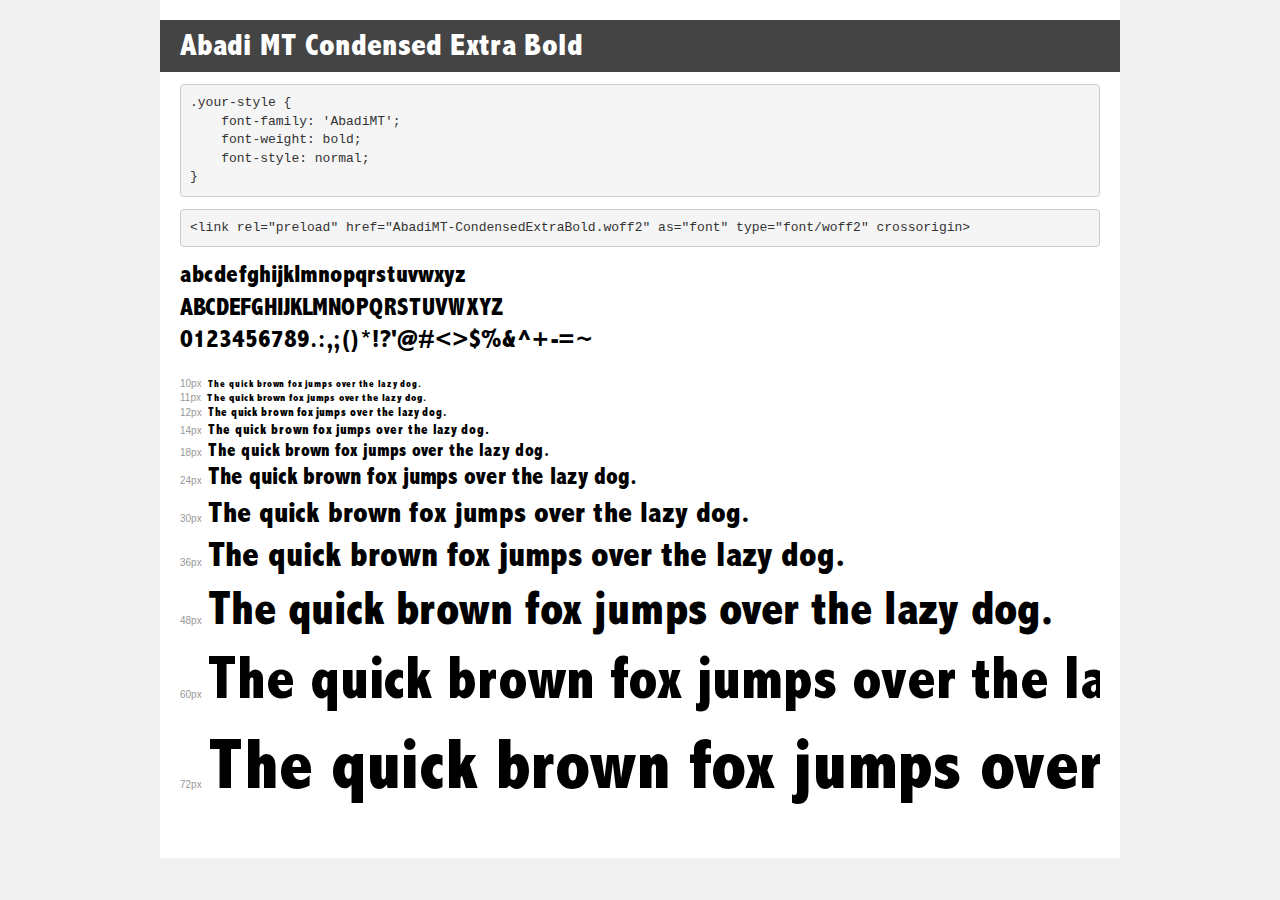
<file: demo.html>
<!DOCTYPE html>
<html lang="en">
<head>
    <meta charset="utf-8">
    <meta http-equiv="X-UA-Compatible" content="IE=edge">
    <meta name="viewport" content="width=device-width, initial-scale=1">
    <meta name="robots" content="noindex, noarchive">
    <meta name="format-detection" content="telephone=no">
    <title>Transfonter demo</title>
    <link href="stylesheet.css" rel="stylesheet">
    <style>
        /*
        http://meyerweb.com/eric/tools/css/reset/
        v2.0 | 20110126
        License: none (public domain)
        */
        html, body, div, span, applet, object, iframe,
        h1, h2, h3, h4, h5, h6, p, blockquote, pre,
        a, abbr, acronym, address, big, cite, code,
        del, dfn, em, img, ins, kbd, q, s, samp,
        small, strike, strong, sub, sup, tt, var,
        b, u, i, center,
        dl, dt, dd, ol, ul, li,
        fieldset, form, label, legend,
        table, caption, tbody, tfoot, thead, tr, th, td,
        article, aside, canvas, details, embed,
        figure, figcaption, footer, header, hgroup,
        menu, nav, output, ruby, section, summary,
        time, mark, audio, video {
            margin: 0;
            padding: 0;
            border: 0;
            font-size: 100%;
            font: inherit;
            vertical-align: baseline;
        }
        /* HTML5 display-role reset for older browsers */
        article, aside, details, figcaption, figure,
        footer, header, hgroup, menu, nav, section {
            display: block;
        }
        body {
            line-height: 1;
        }
        ol, ul {
            list-style: none;
        }
        blockquote, q {
            quotes: none;
        }
        blockquote:before, blockquote:after,
        q:before, q:after {
            content: '';
            content: none;
        }
        table {
            border-collapse: collapse;
            border-spacing: 0;
        }
        /* demo styles */
        body {
            background: #f0f0f0;
            color: #000;
        }
        .page {
            background: #fff;
            width: 920px;
            margin: 0 auto;
            padding: 20px 20px 0 20px;
            overflow: hidden;
        }
        .font-container {
            overflow-x: auto;
            overflow-y: hidden;
            margin-bottom: 40px;
            line-height: 1.3;
            white-space: nowrap;
            padding-bottom: 5px;
        }
        h1 {
            position: relative;
            background: #444;
            font-size: 32px;
            color: #fff;
            padding: 10px 20px;
            margin: 0 -20px 12px -20px;
        }
        .letters {
            font-size: 25px;
            margin-bottom: 20px;
        }
        .s10:before {
            content: '10px';
        }
        .s11:before {
            content: '11px';
        }
        .s12:before {
            content: '12px';
        }
        .s14:before {
            content: '14px';
        }
        .s18:before {
            content: '18px';
        }
        .s24:before {
            content: '24px';
        }
        .s30:before {
            content: '30px';
        }
        .s36:before {
            content: '36px';
        }
        .s48:before {
            content: '48px';
        }
        .s60:before {
            content: '60px';
        }
        .s72:before {
            content: '72px';
        }
        .s10:before, .s11:before, .s12:before, .s14:before,
        .s18:before, .s24:before, .s30:before, .s36:before,
        .s48:before, .s60:before, .s72:before {
            font-family: Arial, sans-serif;
            font-size: 10px;
            font-weight: normal;
            font-style: normal;
            color: #999;
            padding-right: 6px;
        }
        pre {
            display: block;
            padding: 9px;
            margin: 0 0 12px;
            font-family: Monaco, Menlo, Consolas, "Courier New", monospace;
            font-size: 13px;
            line-height: 1.428571429;
            color: #333;
            font-weight: normal;
            font-style: normal;
            background-color: #f5f5f5;
            border: 1px solid #ccc;
            overflow-x: auto;
            border-radius: 4px;
        }
        /* responsive */
        @media (max-width: 959px) {
            .page {
                width: auto;
                margin: 0;
            }
        }
    </style>
</head>
<body>
<div class="page">
    <div class="demo">
        <h1 style="font-family: 'AbadiMT'; font-weight: bold; font-style: normal;">Abadi MT Condensed Extra Bold</h1>
        <pre title="Usage">.your-style {
    font-family: 'AbadiMT';
    font-weight: bold;
    font-style: normal;
}</pre>
        <pre title="Preload (optional)">
&lt;link rel=&quot;preload&quot; href=&quot;AbadiMT-CondensedExtraBold.woff2&quot; as=&quot;font&quot; type=&quot;font/woff2&quot; crossorigin&gt;</pre>
        <div class="font-container" style="font-family: 'AbadiMT'; font-weight: bold; font-style: normal;">
            <p class="letters">
                abcdefghijklmnopqrstuvwxyz<br>
ABCDEFGHIJKLMNOPQRSTUVWXYZ<br>
                0123456789.:,;()*!?'@#&lt;&gt;$%&^+-=~
            </p>
            <p class="s10" style="font-size: 10px;">The quick brown fox jumps over the lazy dog.</p>
            <p class="s11" style="font-size: 11px;">The quick brown fox jumps over the lazy dog.</p>
            <p class="s12" style="font-size: 12px;">The quick brown fox jumps over the lazy dog.</p>
            <p class="s14" style="font-size: 14px;">The quick brown fox jumps over the lazy dog.</p>
            <p class="s18" style="font-size: 18px;">The quick brown fox jumps over the lazy dog.</p>
            <p class="s24" style="font-size: 24px;">The quick brown fox jumps over the lazy dog.</p>
            <p class="s30" style="font-size: 30px;">The quick brown fox jumps over the lazy dog.</p>
            <p class="s36" style="font-size: 36px;">The quick brown fox jumps over the lazy dog.</p>
            <p class="s48" style="font-size: 48px;">The quick brown fox jumps over the lazy dog.</p>
            <p class="s60" style="font-size: 60px;">The quick brown fox jumps over the lazy dog.</p>
            <p class="s72" style="font-size: 72px;">The quick brown fox jumps over the lazy dog.</p>
        </div>
    </div>

</div>
</body>
</html>
</file>
<file: style.css>
*{
margin: 0;
padding: 0;
box-sizing: border-box;
}

body {
    font-family: 'AbadiMT';
    overflow-x: hidden;
}

@font-face {
    font-family: 'AbadiMT';
    src: url('AbadiMT-CondensedLight.eot');
    src: url('AbadiMT-CondensedLight.eot?#iefix') format('embedded-opentype'),
        url('AbadiMT-CondensedLight.woff2') format('woff2'),
        url('AbadiMT-CondensedLight.woff') format('woff'),
        url('AbadiMT-CondensedLight.ttf') format('truetype'),
        url('AbadiMT-CondensedLight.svg#AbadiMT-CondensedLight') format('svg');
    font-weight: 300;
    font-style: normal;
    font-display: swap;
}

@font-face {
    font-family: 'AbadiMT';
    src: url('AbadiMT-CondensedExtraBold.eot');
    src: url('AbadiMT-CondensedExtraBold.eot?#iefix') format('embedded-opentype'),
        url('AbadiMT-CondensedExtraBold.woff2') format('woff2'),
        url('AbadiMT-CondensedExtraBold.woff') format('woff'),
        url('AbadiMT-CondensedExtraBold.ttf') format('truetype'),
        url('AbadiMT-CondensedExtraBold.svg#AbadiMT-CondensedExtraBold') format('svg');
    font-weight: bold;
    font-style: normal;
    font-display: swap;
}


.row {
  width: 100vw;
  position: relative;
  overflow: hidden;
  color: black;
}




/* HEADER*/

.navi {
    background-color: #3d8769;
    padding: 11px 0;
}

nav {
    display: flex;
    justify-content: space-between;
}

.contenair-navi {
    max-width: 1700px;
    margin-left: auto;
    margin-right: auto;  
}

nav a {
    display: block;
    margin-left: 12px;
    margin-right: 10px;
    font-size: 5vw;
    font-weight: bold;
    color: #f4f5e8;
    text-decoration: none;
    white-space: nowrap;
}

nav a .actif, 
nav a:hover{
    color: #fdc852;
}


/* BANNIÈRE */

.ban img {
    max-width: 100%;
    display: block;
    border-bottom: 5px solid #3d8769;
}


/* SCROLL */

.marquee-flex {
    display: flex;
    gap: 20px;
    align-items: center;
    padding: 3px 0;
}

h2{
    font-size: 100px;
    padding-top: 20px;
    text-transform: uppercase; 
    color: #3d8769;
    line-height: 1;
}

.marquee-flex img {
    width: 100px;
}


/* NOUVEAUTÉS */

.nouveauté {
    border-top: 5px solid #3d8769;
    border-bottom: 5px solid #3d8769;
}

.contenair {
    width: 100%;
    margin-left: auto;
    margin-right: auto;
}

.nouveauté-flex {
    display: flex;
    height: 570px;
}

.card {
    width: calc(100% /3);
    padding: 10px 20px 20px 20px;
    background-size: cover ;
    background-position: center;
    position: relative;
}

.card-01 {
    background-image: url(img/nouveauté-1.jpg);
    display: flex;
    justify-content: space-between;
    align-items: end;
}

.card-02 {
    background-image: url(img/nouveauté-3.jpg); 
    display: flex;
    justify-content: space-between;
    align-items: end; 
}

.card-03 {
    background-image: url(img/nouveauté-2.jpg);
    display: flex;
    justify-content: space-between;
    align-items: end;
}

h4 {
    font-family: 'AbadiMT';
    font-size: 45px;
    font-weight: bold;
    color: #2b5f49;
    text-transform: uppercase; 
    line-height:0.7;
}

.btn { 
    font-weight: bold;
    font-size: 25px; 
    color: #f4f5e8;
    text-transform: uppercase; 
    text-decoration: none ;
    background-color: #3d8769;
    padding: 5px 10px;
    box-shadow: 5px 5px #2b5f49;
    transition: 0.5s;
}

.btn:hover {
    color: #f4f5e8;
    background-color: #fdc852;
    box-shadow: 5px 5px #cc9932;
}


/* STIKERS */

.nouveauté .sticker {
    width: 130px;
    position: absolute;
    bottom: 120px;
    right: -65px;
    z-index: 1; 
}

.nouveauté .sticker2 {
    width: 150px;
    position: absolute;
    top: 20px;
    right: -75px;
    z-index: 1;  
}


/* À PROPOS */

.apropos {
    background-color: #f4f5e8;
    padding: 60px 0;
    border-top: 5px solid #3d8769;
    border-bottom: 5px solid #3d8769;
}

.contenair_apropos {
    width: 90%;
    margin-left: auto;
    margin-right: auto;   
}

.parent_flex_apropos {
    display: flex;
    align-items: center;
    justify-content: space-between;
    gap: 100px;
}

.right {
    width: 35%;
    
}

.left {
    width: 65%;
}

.right img {
    max-width: 100%;
}

.apropos h3{
    font-size: 100px; 
    color: #3d8769;
    text-transform: uppercase;
    margin-bottom: 25px;
}

.apropos p{
    font-size: 20px; 
    color: #3d8769;
    margin-bottom: 70px;
}


/* MERCH */

  .merch {
    border-top: 5px solid #3d8769;
    border-bottom: 5px solid #3d8769;
  }
  
  .contenair_merch{
    width: 100%;
    margin-left: auto;
    margin-right: auto;
  }
  
  .parent_flex_merch {
   display: flex;
   height: 570px;
  }
  
  .image {
    width: calc(100% /3);
    padding: 10px 20px 20px 20px;
    background-size: cover ;
    background-position: center;
    position: relative;
  }
  
  .merch-1{
    background-image: url(img/cheddar.jpg);
    display: flex;
    justify-content: space-between;
    align-items: end;
    border-right: 5px solid #3d8769;
  }
  
  .merch-2{
    background-image: url(img/pickles.jpg);
    display: flex;
    justify-content: space-between;
    align-items: end;
    border-right: 5px solid #3d8769;
  }
  
  .merch-3{
    background-image: url(img/sauce.jpg);
    display: flex;
    justify-content: space-between;
    align-items: end;
  }

.merch .card_merch .info{
    padding: 5px 10px 25px;
}

/* Foodtruck */
.foodtruck{
    border-top: 5px solid #3d8769;
    position: relative;
}

.animation-foodtruck{
    position: absolute;
    bottom: 18px;
    right: 20%;
    width: 700px;
}

.foodtruck.animated .animation-foodtruck{
    animation: 4s camion forwards;
}

.truck{
    transform: rotate(0deg);
    transform-origin: bottom right;
}

@keyframes camion{
    0%{
        right: -730px;
    }

    100%{
        right: 8%;
    }
}

.foodtruck img {
    max-width: 100%;
    display: block;
}



/*CTA*/

.cta {
    background-color: #3d8769;
    padding: 50px 0;
}

.contenair_cta {
    width: 90%; 
    margin-left: auto;
    margin-right: auto;
    display: flex;
    justify-content: space-between;
    align-items: center;
}


.cta h2 {
    color: #f4f5e8;
}

.cta .btn { 
    font-size: 65px; 
    color: #f4f5e8;
    text-transform: uppercase; 
    text-decoration: none ;
    background-color: #fdc852;
    padding: 15px 20px 10px;
    box-shadow: 5px 5px #cc9932;
    transition: 0.5s;
}

.cta .btn:hover {
    color: #f4f5e8;
    background-color: #3d8769;
    box-shadow: 5px 5px #2b5f49;
}

@media only screen and (max-width: 992px) {
  
 /* SCROLL */

    .marquee-flex {
        padding: 2px 0;
    }
    
    h2{
        font-size: 80px;
        padding-top: 10px;
        line-height: 1.2;
    }

/* NOUVEAUTÉS */   

    .nouveauté-flex {
        height: 500px;
    }

    .nouveauté .sticker {
        width: 110px;
        bottom: 93px;
        right: -63px;
    }
    
    .nouveauté .sticker2 {
        width: 120px;
        top: 20px;
        right: -75px;
    }

    h4 {
        font-size: 30px;
        line-height: 0.7;
    }
    
    .btn { 
        font-size: 20px; 
        padding: 2px 6px;
        box-shadow: 4px 4px #2b5f49;

    }
    
    .btn:hover {
        box-shadow: 4px 4px #cc9932;
    }

/* À PROPOS */  

    .parent_flex_apropos {
        gap: 80px;
    }

    .right {
        width: 30%;
        
    }
    
    .left {
        width: 70%;
    }

    .apropos h3{
        font-size: 80px; 
        margin-bottom: 15px;
    }

/* MERCH */ 

    .parent_flex_merch {
        height: 480px;
    }

    .image {
        padding: 15px 25px 25px 25px;
      } 


/* FOODTRUCK */       

       .animation-foodtruck{
        right: 10%;
        width: 500px;
    }

/* CTA */     

    .cta {
        padding: 40px 0;
    }
    
    
    .cta h2 {
        font-size: 65px;
        color: #f4f5e8;
    }
    
    .cta .btn { 
        font-size: 40px; 
        padding: 15px 20px 10px;
        box-shadow: 5px 5px #cc9932;
    }
    
    .cta .btn:hover {
        box-shadow: 5px 5px #2b5f49;
    }  
}

@media only screen and (max-width: 768px) {

/* BANNIÈRE */

.ban img {
    border-bottom: 4px solid #3d8769;
}


/* SCROLL */   

    .marquee-flex {
        gap: 15px;
        padding: 0;
    }
    
    h2{
        font-size: 55px;
        padding-top: 9px;
        line-height: 1;
    }

/* NOUVEAUTÉS */ 

    .nouveauté {
        border-top: 4px solid #3d8769;
        border-bottom: 4px solid #3d8769;
    }

    .nouveauté-flex {
        height: 350px;
    }

    .card {
        padding: 10px 10px 15px 10px;
    }

    .nouveauté .sticker {
        width: 90px;
        bottom: 93px;
        right: -45px;
    }
    
    .nouveauté .sticker2 {
        width: 100px;
        top: 5px;
        right: -50px; 
    }

    h4 {
        font-size: 28px;
        line-height: 0.7;
    }
    
    .btn { 
        font-size: 16px; 
        padding: 2px 6px;
        box-shadow: 3px 3px #2b5f49;

    }
    
    .btn:hover {
        box-shadow: 3px 3px #cc9932;
    }

 /* À PROPOS */  
 
    .apropos {
        padding: 40px 0;
        border-top: 4px solid #3d8769;
        border-bottom: 4px solid #3d8769;
    }
 
    .right {
        width: 40%;
    }

    .left {
        width: 60%;
    }

    .apropos p{
        font-size: 14px; 
        margin-bottom: 30px;
    }

    .apropos h3{
        font-size: 60px; 
        margin-bottom: 10px;
    }

 /* MERCH */    

    .merch {
        border-top: 4px solid #3d8769;
        border-bottom: 4px solid #3d8769;
    }

    .image {
        padding: 10px 10px 15px 10px;
    }

    .parent_flex_merch {
        height: 400px;
    }

    .merch-1{
        border-right: 4px solid #3d8769;
      }
      
      .merch-2{
        border-right: 4px solid #3d8769;
      }

 /* FOODTRUCK */ 

    .foodtruck{
        border-top: 4px solid #3d8769;
    }
    
    .animation-foodtruck{
        width: 350px;
    }

 /* CTA */    

    .cta {
        padding: 30px 0;
    }
        
    .cta h2 {
        font-size: 40px;
    }
    
    .cta .btn { 
        font-size: 25px; 
        padding: 10px 15px 5px;
        box-shadow: 4px 4px #cc9932;
    }
    
    .cta .btn:hover {
        box-shadow: 4px 4px #2b5f49;
    }

}

@media only screen and (max-width: 576px) {

/* SCROLL */  

    .marquee-flex {
        gap: 12px;
    }

    .marquee-flex img {
    width: 60px;
    }

    h2{
        font-size: 35px;
        padding-top: 6px;
        line-height: 1;
    }

/* NOUVEAUTÉS */ 

    .card {
        padding: 10px 20px 20px 20px;
    }

    .nouveauté-flex {
        height: 300px;
    }

    h4 {
        font-size: 20px;
        line-height: 0.8;
    }

    .nouveauté .sticker {
        width: 60px;
        bottom: 68px;
        right: -33px;
    }
    
    .nouveauté .sticker2 {
        width: 66px;
        top: 12px;
        right: -33px; 
    }

/* À PROPOS */ 

    .apropos {
        padding: 40px 0;
    }

    .parent_flex_apropos {
        gap: 30px;
    }

    .right {
        width: 40%;
        
    }
    
    .left {
        width: 60%;
    }
    
    .apropos h3{
        font-size: 50px; 
        margin-bottom: 10px;
    }
    
    .apropos p{
        font-size: 14px; 
        margin-bottom: 30px;
    }

/* MERCH */    

    .image {
        padding: 10px 20px 20px 20px;
    }

    .parent_flex_merch {
        height: 300px;
    }
    
    .btn { 
        font-size: 14px; 
        padding: 2px 4px;
        box-shadow: 3px 3px #2b5f49;
    }
    
    .btn:hover {
        box-shadow: 3px 3px #cc9932;
    }

    
/* FOODTRUCK */ 
    
       .animation-foodtruck{
        width: 250px;
    }

/* CTA */ 

    .cta {
        padding: 20px 0;
    }

    .cta h2 {
        font-size: 40px;
    }
    
    .cta .btn { 
        font-size: 25px; 
        padding: 5px 10px 5px;
        box-shadow: 3px 3px #cc9932;
    }

    .cta .btn:hover {
        box-shadow: 3px 3px #2b5f49;
    }

}
</file>
<file: stylesheet.css>
@font-face {
    font-family: 'AbadiMT';
    src: url('AbadiMT-CondensedExtraBold.eot');
    src: url('AbadiMT-CondensedExtraBold.eot?#iefix') format('embedded-opentype'),
        url('AbadiMT-CondensedExtraBold.woff2') format('woff2'),
        url('AbadiMT-CondensedExtraBold.woff') format('woff'),
        url('AbadiMT-CondensedExtraBold.ttf') format('truetype'),
        url('AbadiMT-CondensedExtraBold.svg#AbadiMT-CondensedExtraBold') format('svg');
    font-weight: bold;
    font-style: normal;
    font-display: swap;
}
</file>
